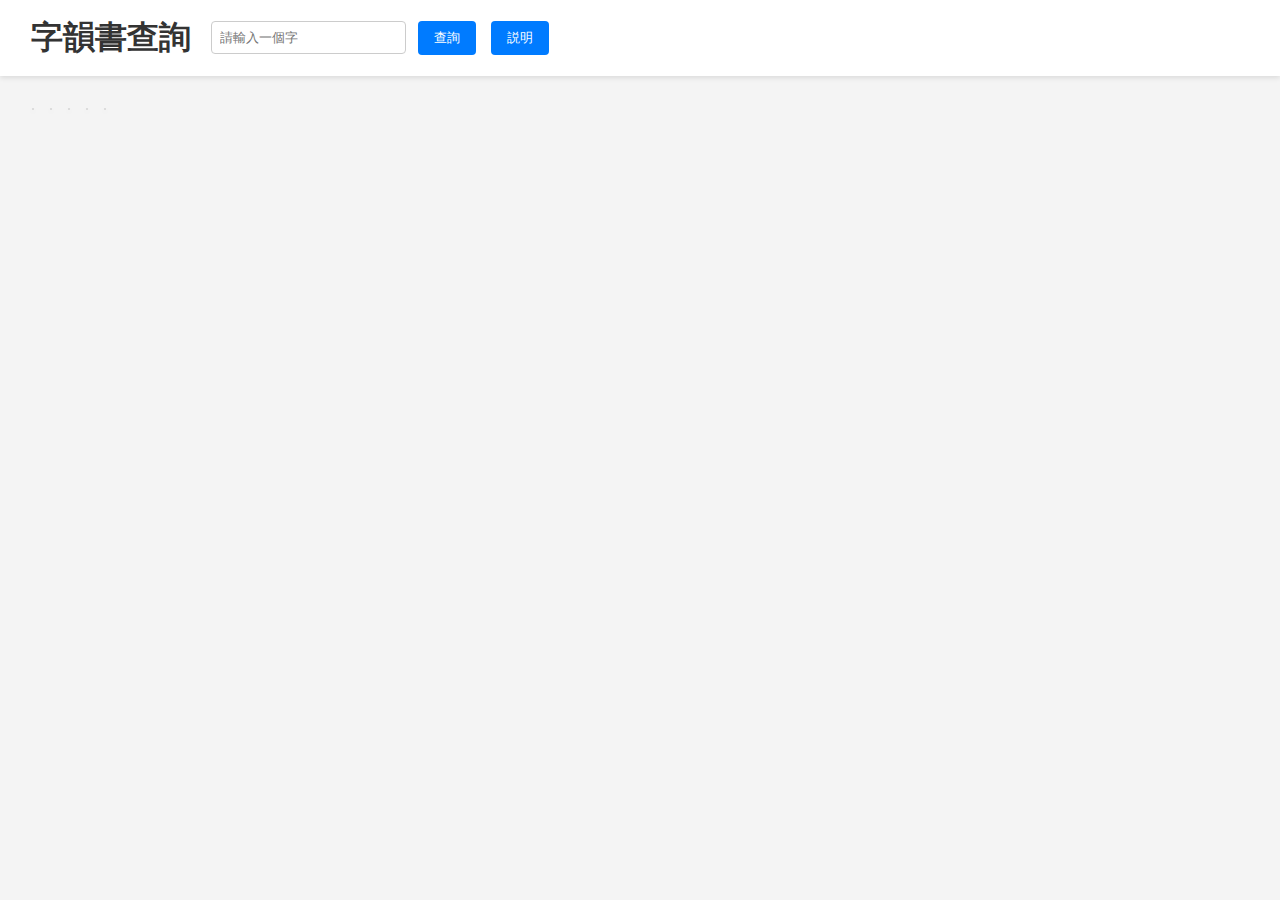
<file: index.html>
<!DOCTYPE html>
<html lang="zh">
<head>
  <meta charset="UTF-8">
  <meta name="viewport" content="width=device-width, initial-scale=1.0">
  <title>字韻書查詢</title>
  <link rel="stylesheet" href="style.css">
</head>
<body>
  <div class="wrapper">
    <header class="header">
      <h1 class="site-title">字韻書查詢</h1> 
      <div class="search-box">
        <input type="text" id="inputWord" placeholder="請輸入一個字">
        <button onclick="search()">查詢</button>
        <!-- 新增的“说明”按钮 -->
        <button onclick="window.location.href='explanation.html'">説明</button>
      </div>
    </header>
    <main class="content">
      <!-- 为每本书创建一个独立的表格容器 -->
      <div id="result-名義" class="book-results"></div>
      <div id="result-字鏡" class="book-results"></div>
      <div id="result-類抄" class="book-results"></div>
      <div id="result-廣雅" class="book-results"></div>
      <div id="result-經典釋文" class="book-results"></div>
      <!-- 如果还有第六本书，请添加相应的div -->
    </main>
  </div>
  <script src="script.js"></script>
</body>
</html>
</file>
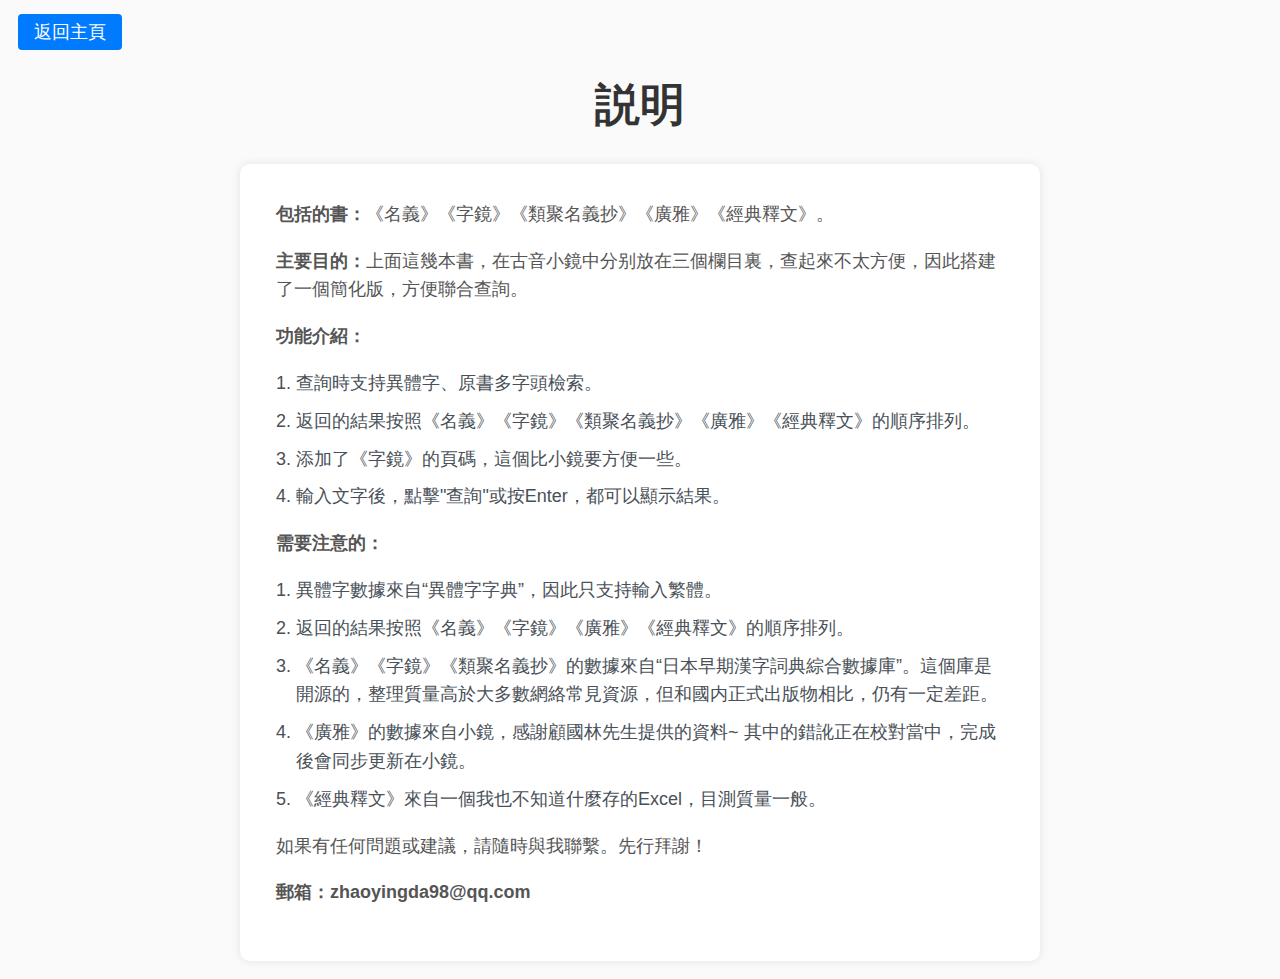
<file: explanation.html>
<!DOCTYPE html>
<html lang="zh">
<head>
  <meta charset="UTF-8">
  <meta name="viewport" content="width=device-width, initial-scale=1.0">
  <title>説明</title>
  <link rel="stylesheet" href="explanation.css">
   <style>
    .content {
      font-size: 1em;
      line-height: 1.6;
      color: #495057;
    }

    p {
      margin-bottom: 1em;
    }

    ol {
      padding-left: 20px;
    }

    li {
      margin-bottom: 0.5em;
    }
  </style>
</head>
<body>
  <div class="header">
    <a href="index.html" class="button-style">返回主頁</a>
  </div>
  <div class="container">
    <h1>説明</h1>
    <div id="content" class="content">
      <p><strong>包括的書：</strong>《名義》《字鏡》《類聚名義抄》《廣雅》《經典釋文》。</p>
      <p><strong>主要目的：</strong>上面這幾本書，在古音小鏡中分别放在三個欄目裏，查起來不太方便，因此搭建了一個簡化版，方便聯合查詢。</p>
      <p><strong>功能介紹：</strong></p>
      <ol>
        <li>查詢時支持異體字、原書多字頭檢索。</li>
        <li>返回的結果按照《名義》《字鏡》《類聚名義抄》《廣雅》《經典釋文》的順序排列。</li>
        <li>添加了《字鏡》的頁碼，這個比小鏡要方便一些。</li>
        <li>輸入文字後，點擊"查詢"或按Enter，都可以顯示結果。</li>
      </ol>
     <p><strong>需要注意的：</strong></p>
      <ol>
        <li>異體字數據來自“異體字字典”，因此只支持輸入繁體。</li>
        <li>返回的結果按照《名義》《字鏡》《廣雅》《經典釋文》的順序排列。</li>
        <li>《名義》《字鏡》《類聚名義抄》的數據來自“日本早期漢字詞典綜合數據庫”。這個庫是開源的，整理質量高於大多數網絡常見資源，但和國内正式出版物相比，仍有一定差距。</li>
        <li>《廣雅》的數據來自小鏡，感謝顧國林先生提供的資料~ 其中的錯訛正在校對當中，完成後會同步更新在小鏡。</li>
        <li>《經典釋文》來自一個我也不知道什麼存的Excel，目測質量一般。</li>
      </ol>
      <p>如果有任何問題或建議，請隨時與我聯繫。先行拜謝！</p>
      <p><strong>郵箱：zhaoyingda98@qq.com</strong></p>
    </div>
  </div>

  <script src="script.js"></script>
</body>
</html>
</file>
<file: style.css>
/* 重置一些基本元素的默认样式 */
*, *:before, *:after {
  box-sizing: border-box; /* 使所有元素的宽高计算方式统一为盒模型 */
}

/* 设定基本元素的默认边距和内边距 */
body, h1, p {
  margin: 0;
  padding: 0;
}

/* 设置 body 的字体、背景色和字体颜色 */
body {
  font-family: 'Segoe UI', Tahoma, Geneva, Verdana, sans-serif; /* 默认字体设置 */
  background-color: #f4f4f4; /* 背景色 */
  color: #333; /* 字体颜色 */
}

/* 布局容器样式 */
.wrapper {
  display: flex;
  flex-direction: column;
  min-height: 100vh; /* 最小高度设置为视口高度，确保至少占满整个屏幕 */
}

/* 页头样式 */
.header {
  display: flex; /* 使用 flex 布局 */
  align-items: center; /* 垂直居中对齐 */
  justify-content: flex-start; /* 水平方向上靠左对齐 */
  padding: 1rem; /* 您已有的内边距 */
  background-color: #fff; /* 您已有的背景颜色 */
  box-shadow: 0 2px 5px rgba(0, 0, 0, 0.1); /* 您已有的阴影效果 */
}

/* 网站标题样式 */
.site-title {
  font-size: 2em;
  margin-left: 15px;     /* 左边距为15px，保持一点距离屏幕边缘 */
  margin-right: 20px;    /* 右边距为15px，与输入框之间的空白 */
  left: 20px;
  top: 10px;
  display: inline-block;  /* 使标题以内联块状元素显示 */
  vertical-align: middle;    /* 垂直对齐方式设为顶部对齐 */
}

/* 搜索框样式 */
.search-box {
  display: inline-block;
}

/* 输入框样式 */
input[type="text"] {
  padding: 0.5rem;
  margin-right: 0.5rem;
  border: 1px solid #ccc;
  border-radius: 0.25rem; /* 边框圆角 */
}

/* 按钮样式 */
button {
  padding: 0.5rem 1rem;
  border: none;
  border-radius: 0.25rem;
  background-color: #007bff;
  color: white;
  cursor: pointer; /* 鼠标悬停时显示指针形状 */
}

/* 按钮悬停效果 */
button:hover {
  background-color: #0056b3; /* 按钮悬停时的背景色 */
}

/* 给搜索框中的第一个按钮添加右边距 */
.search-box button:nth-of-type(1) {
  margin-right: 10px;
}

/* 主内容区样式 */
.content {
  display: flex;
  justify-content: flex-start; /* 子项向容器的起始位置对齐 */
  align-items: flex-start; /* 子项向容器的顶部对齐 */
  flex-wrap: nowrap; /* 子项不换行 */
  overflow-x: auto; /* 超出内容水平滚动 */
  gap: 1rem; /* 子项间隙 */
  padding: 2rem; /* 内边距 */
}

/* 图书结果样式 */
.book-results {
  flex: 0 0 auto; /* 不伸缩，宽度由内容决定 */
  background-color: #ffffff;
  border: 1px solid #ccc;
  border-radius: 0.25rem;
  box-shadow: 0 2px 5px rgba(0, 0, 0, 0.1); /* 阴影效果 */
  overflow-x: auto; /* 内容超出时水平滚动 */
}

.book-results h2 {
  text-align: center;
  width: 100%;
  margin-top: 0;
  padding: 0.5rem;
  background-color: #F5F5F5;
  border-bottom: 1px solid #ddd;
  font-size: 1.5em;
}

/* 表格样式 */
.book-results table {
  border-collapse: collapse;
  width: auto; /* 宽度由内容决定 */
}

/* 表格单元格样式 */
.book-results th, .book-results td {
  text-align: left;
  padding: 0.5rem;
  border: 1px solid #ddd;
  min-width: 1em;
  max-width: 200px;
  word-break: break-all; /* 长词换行 */
}

/* 表格标题样式 */
.book-results th {
  background-color: #F5F5F5; /* 自定义背景颜色，此处为示例颜色 */
  color: black; /* 设置标题文字颜色为白色 */
  text-align: center; /* 标题文字居中 */
  word-break: keep-all; /* 标题内容不换行 */
}


/* 页头固定定
</file>
<file: explanation.css>
/* explanation.css - Modern Article Style */

/* 添加一些基本的HTML元素样式重置 */
*,
*:before,
*:after {
  box-sizing: border-box;
  margin: 0;
  padding: 0;
}

/* 应用全局字体和背景颜色 */
body {
  font-family: 'Helvetica Neue', Helvetica, Arial, sans-serif;
  line-height: 1.6;
  font-size: 18px; /* 较大的基本字体大小 */
  background-color: #fafafa; /* 淡色背景 */
  color: #333; /* 深色文字，提高对比度 */
  padding: 1em; /* 避免内容紧贴浏览器边缘 */
}

/* 优化标题的样式 */
h1 {
  font-size: 2.5em; /* 更大的标题字体 */
  margin-top: 0.5em;
  margin-bottom: 0.5em;
  text-align: center; /* 标题居中 */
  color: #333; /* 标题颜色 */
}

/* 段落样式 */
p {
  margin-bottom: 1em; /* 段落之间适当的间距 */
  color: #555; /* 文字颜色略淡，减少眼睛疲劳 */
}

/* 按钮样式 */
button,
a.button-style { /* 添加了一个类选择器，以便可以将类应用于链接 */
  padding: 0.5rem 1rem;
  border: none;
  border-radius: 0.25rem;
  background-color: #007bff;
  color: white;
  cursor: pointer;
  text-decoration: none; /* 确保链接看起来像按钮，没有下划线 */
}

button:hover,
a.button-style:hover { /* 应用相同的悬浮效果给链接和按钮 */
  background-color: #0056b3;
}


/* 优化列表样式 */
ol,
ul {
  padding-left: 20px; /* 列表内边距 */
  margin-bottom: 1em; /* 列表下的间距 */
}

li {
  margin-bottom: 0.5em; /* 列表项之间的间距 */
}

/* 设置内容区域的样式 */
.content {
  max-width: 800px; /* 最大宽度限制阅读区域 */
  margin: 0 auto; /* 内容居中显示 */
  background-color: #fff; /* 内容背景为白色 */
  padding: 2em; /* 内容区域的内边距 */
  box-shadow: 0 0 10px rgba(0, 0, 0, 0.1); /* 给内容添加一个轻微的阴影，增加层次感 */
  border-radius: 10px; /* 边角圆润 */
}

/* 媒体查询，用于响应式设计 */
@media (max-width: 768px) {
  .content {
    padding: 1em; /* 在较小屏幕上减少内边距 */
  }

  body {
    font-size: 16px; /* 在较小屏幕上减小字体大小 */
  }
}
/* explanation.css */

/* 其他样式 */
</file>
